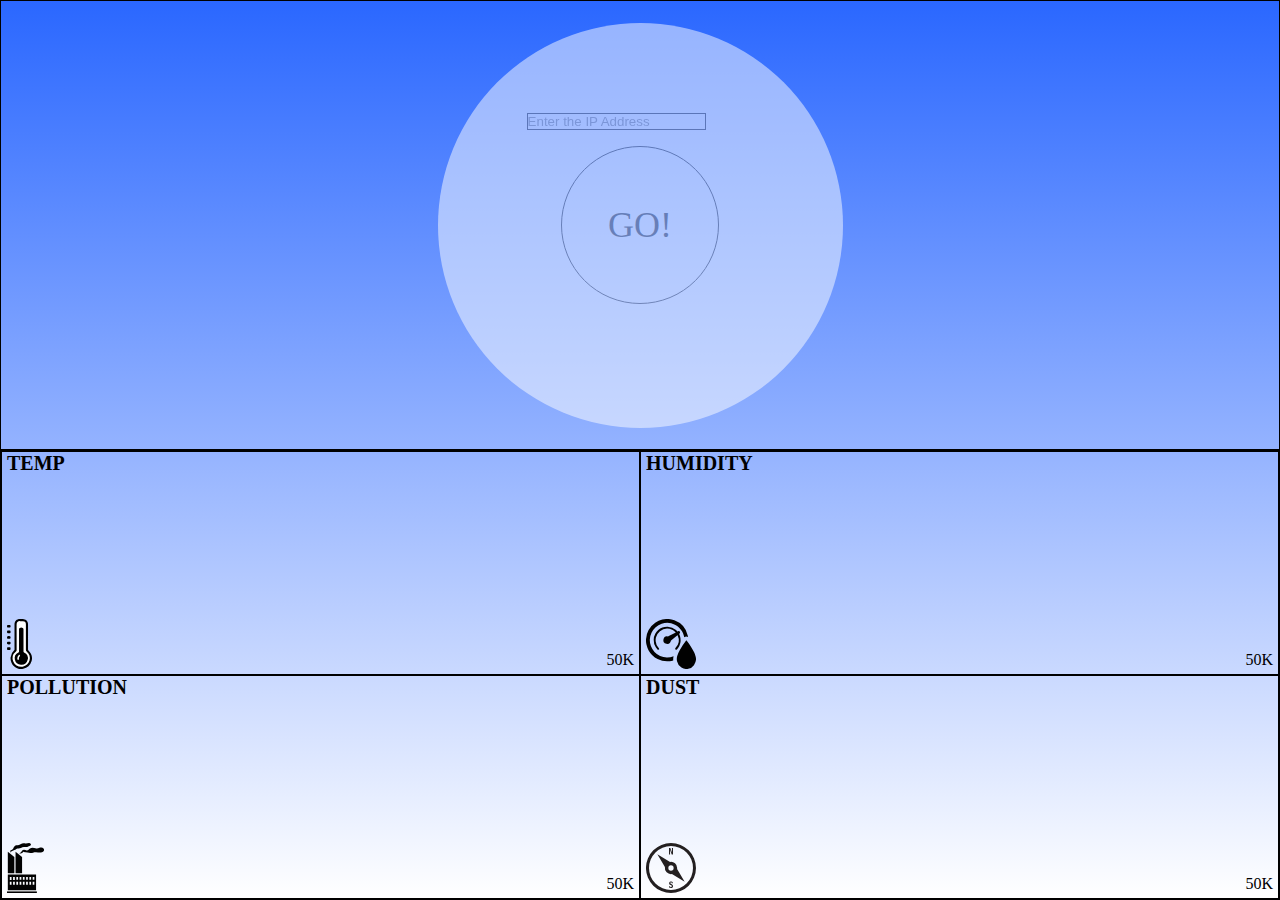
<file: index.html>
<!DOCTYPE html>
<html lang="en">
<head>
    <meta charset="UTF-8">
    <meta name="viewport" content="width=device-width, initial-scale=1.0">
    <meta http-equiv="X-UA-Compatible" content="ie=edge">
    <title>ESP Control</title>
    <link rel="stylesheet" href="style.css">
</head>
<body>
        
    <div id="body-wrapper">
        
        <section id="ui-control">
            <div class="circle-1 circle">
                <div class="circle-2 circle">
                    <div class="circle-3 circle">
                        <input type="text" placeholder="Enter the IP Address" id = "ip-input" style="border: 1px solid black;">
                        <div class="circle-main circle" style="border: 1px solid black;">
                            GO!
                        </div>
                    </div>
                </div>
            </div>
        </section>

        <section id="data">
            <div id="temp" class="data-wrapper">
                <h3>TEMP</h3>
                <span>50K</span>
                <img src="imgs/temp.svg" alt="">
            </div>
            <div id="humidity" class="data-wrapper">
                <h3>HUMIDITY</h3>
                <span>50K</span>
                <img src="imgs/humidity.svg" alt="">
            </div>
            <div id="pollution" class="data-wrapper">
                <h3>POLLUTION</h3>
                <span>50K</span>
                <img src="imgs/pollution.svg" alt="">
            </div>
            <div id="dust" class="data-wrapper">
                <h3>DUST</h3>
                <span>50K</span>
                <img src="imgs/dust.svg" alt="">
            </div>
        </section>
    </div>
    <script src="jquery-3.3.1.min.js"></script>
    <script src="main.js"></script>
</body>
</html>
</file>
<file: style.css>
*{
    margin: 0px;
    padding: 0px;
    outline: 0px;
    border: 0px;
    box-sizing: border-box;
}

html, body{
    height: 100%;
    width: 100%;
    overflow: hidden;
}

body{
    background-image: linear-gradient(#2a67ff, #ffffff);
}

section{
    width: 100vw;
    height: 50vh;
    border: 1px solid black;
    position: relative;
}


#data{
    display: flex;
    flex-wrap: wrap;
}

.data-wrapper{
    border: 1px solid black;
    width: 50%;
    height: 50%;
    position: relative;
}



.circle{
    position: absolute;
    background-color: white;
    border-radius: 100%;
}

.circle-1{
    width: 45vh;
    height: 45vh; 
    left: calc( (100% - 45vh) / 2) ;
    top: calc((100% - 45vh) / 2);
    opacity: 0.5;
}

.circle-2{
    width: 80%;
    height: 80%;
    left: 10%;
    top: 10%;
    opacity: 0.7;
    background-color: white;
}

.circle-3{
    width: 70%;
    height: 70%;
    left: 15%;
    top: 15%;
    opacity: 0.8;
    background-color: white;
}

.circle-main{
    width: 70%;
    height: 70%;
    left: 15%;
    top: 15%;
    opacity: 1;
    background-color: white;
    cursor: pointer;
    display: flex;
    justify-content: center;
    align-items: center;
    font-size: 36px;
}

img{
    height: 50px; 
    position: absolute;
    bottom: 5px;
    left: 5px;    
}

/* #temp img{
    width: 50px;
} */

h3{
    margin-left: 5px;
    font-size: 20px;
}

span{
    position: absolute;
    right: 5px;
    bottom: 5px;
}
</file>
